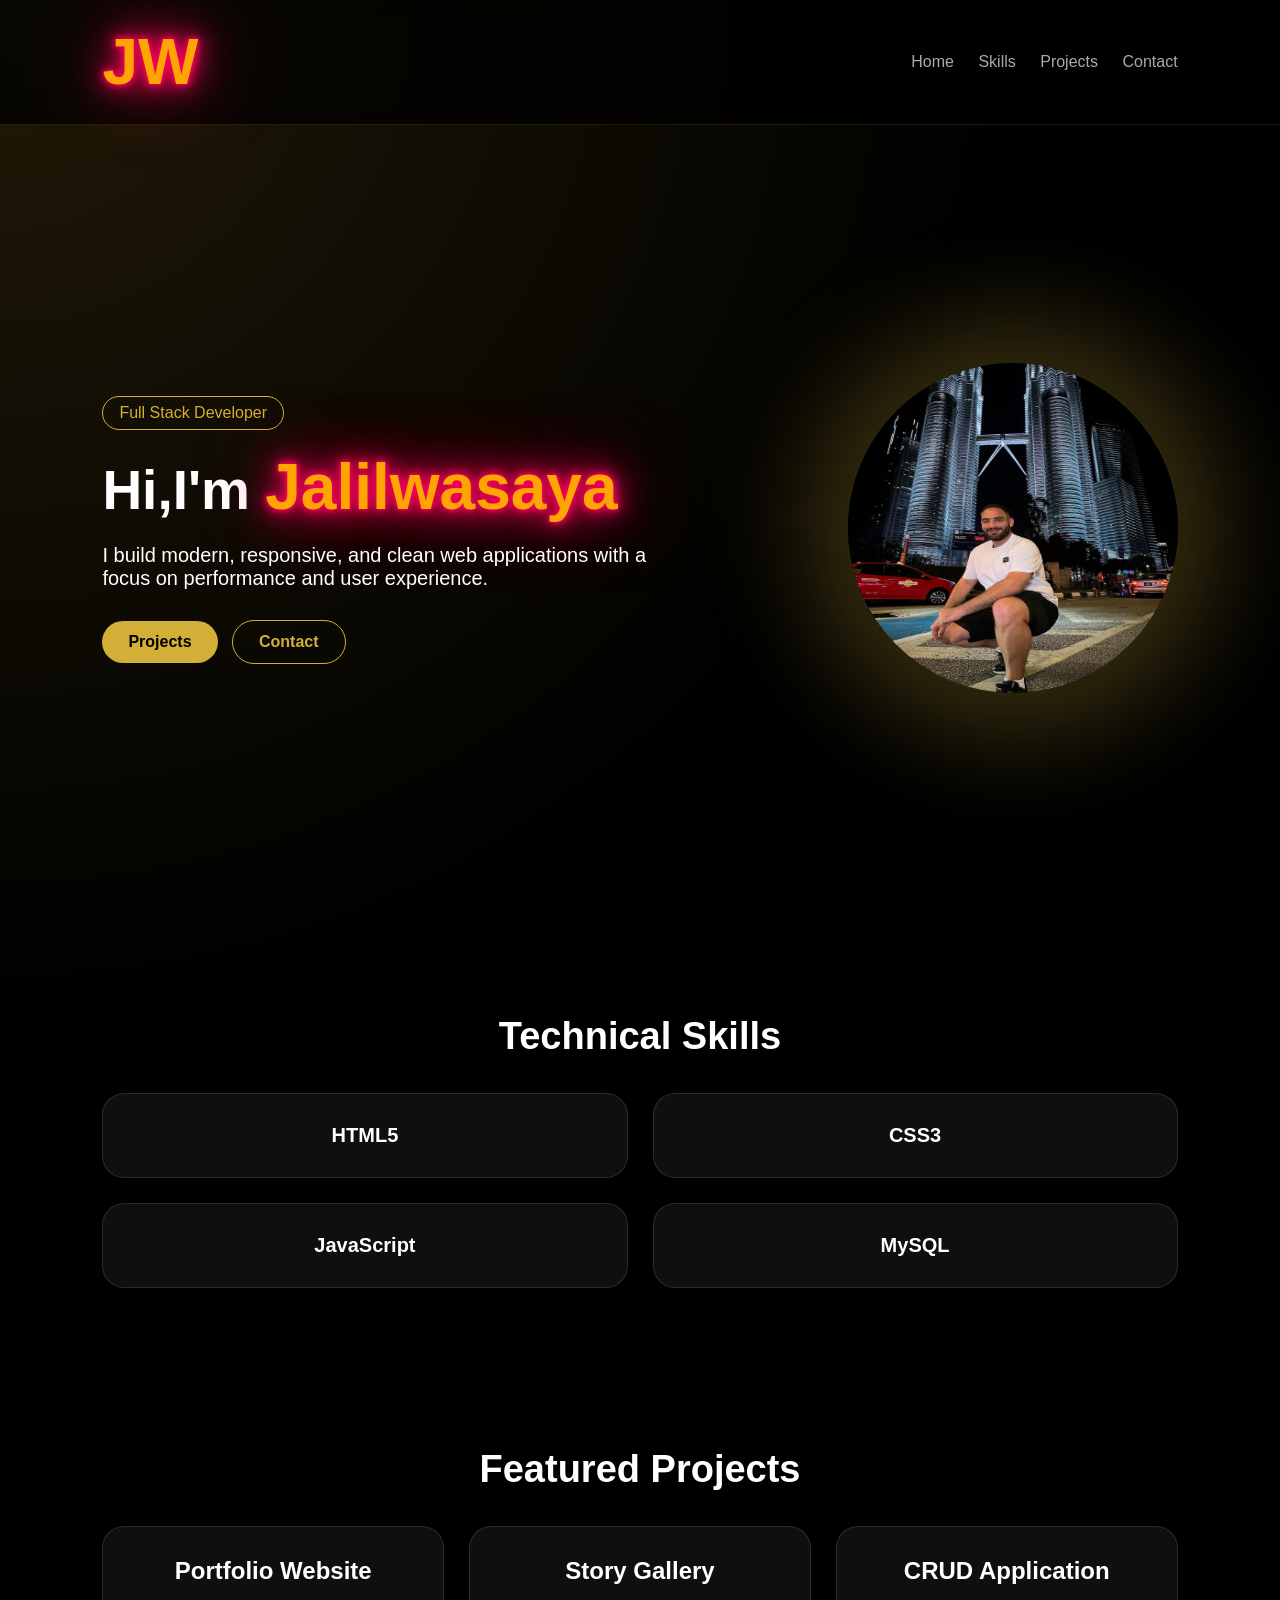
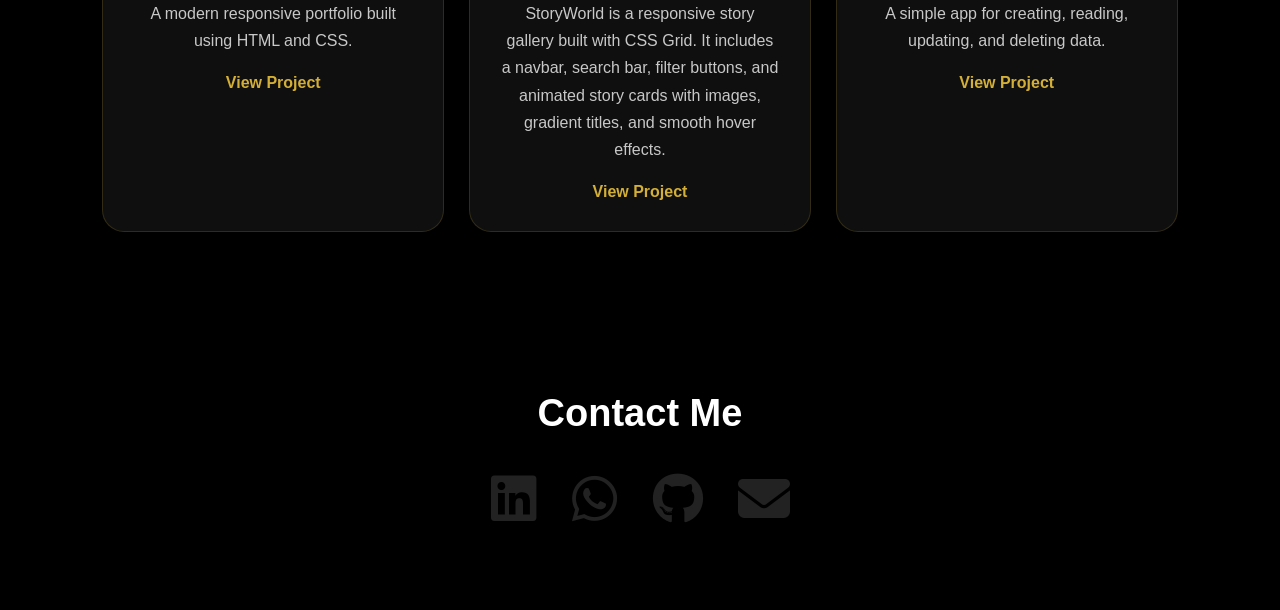
<file: index.html>
<!DOCTYPE html>
<html lang="en">

<head>
    <meta charset="UTF-8">
    <title>Jalil Portfolio</title>
    <meta name="viewport" content="width=device-width, initial-scale=1.0">

    <!-- Font Awesome -->
    <link rel="stylesheet" href="https://cdnjs.cloudflare.com/ajax/libs/font-awesome/6.5.0/css/all.min.css">

    <link rel="stylesheet" href="style.css">
</head>

<body>

    <!-- HEADER -->
    <header>
        <h1 class="neon-text">JW</h1>

        <nav>
            <a href="#home">Home</a>
            <a href="#skills">Skills</a>
            <a href="#projects">Projects</a>
            <a href="#contact">Contact</a>
        </nav>
    </header>

    <!-- HERO -->
    <section class="hero" id="home">

        <div class="hero-text">
            <span class="tag">Full Stack Developer</span>

            <div class="neon-container">
                <h1>Hi,I'm <span class="neon-text">Jalilwasaya</span></h1>
            </div>


            <p class="edit-text">
                I build modern, responsive, and clean web applications with a focus
                on performance and user experience.
            </p>

            <div class="buttons">
                <a href="#projects" class="btn gold">Projects</a>
                <a href="#contact" class="btn outline">Contact</a>
            </div>
        </div>

        <div class="hero-image">
            <img src="jalil.jpg" alt="Jalil">
        </div>

    </section>

    <!-- SKILLS -->
    <section class="skills" id="skills">
        <h2>Technical Skills</h2>

        <div class="skills-grid">
            <div class="skill-card">HTML5</div>
            <div class="skill-card">CSS3</div>
            <div class="skill-card">JavaScript</div>
            <div class="skill-card">MySQL</div>
        </div>
    </section>

    <!-- PROJECTS -->
    <section class="projects" id="projects">
        <h2>Featured Projects</h2>

        <div class="projects-grid">
            <div class="project-card">
                <h3>Portfolio Website</h3>
                <p>A modern responsive portfolio built using HTML and CSS.</p>
                <a href="#">View Project</a>
            </div>

            <div class="project-card">
                <h3>Story Gallery</h3>
                <p> StoryWorld is a responsive story gallery built with CSS Grid. It includes a
                    navbar, search bar, filter buttons, and animated story cards with images,
                    gradient titles, and smooth hover effects.</p>
                <a href="#">View Project</a>
            </div>

            <div class="project-card">
                <h3>CRUD Application</h3>
                <p>A simple app for creating, reading, updating, and deleting data.</p>
                <a href="#">View Project</a>
            </div>
        </div>
    </section>

    <!-- CONTACT -->
    <section class="contact" id="contact">
        <h2>Contact Me</h2>

        <ul>
            <li><a href="https://www.linkedin.com/in/jalil-wasaya/"><i class="fa-brands fa-linkedin"></i></a></li>
            <li><a href="https://wa.me/972597121488"><i class="fa-brands fa-whatsapp"></i></a></li>
            <li><a href="https://github.com/wasayajalil-pixel"><i class="fa-brands fa-github"></i></a></li>
            <li><a href="mailto:wasaya.jalil@gmail.com"><i class="fa-solid fa-envelope"></i></a></li>
        </ul>
    </section>

</body>

</html>
</file>
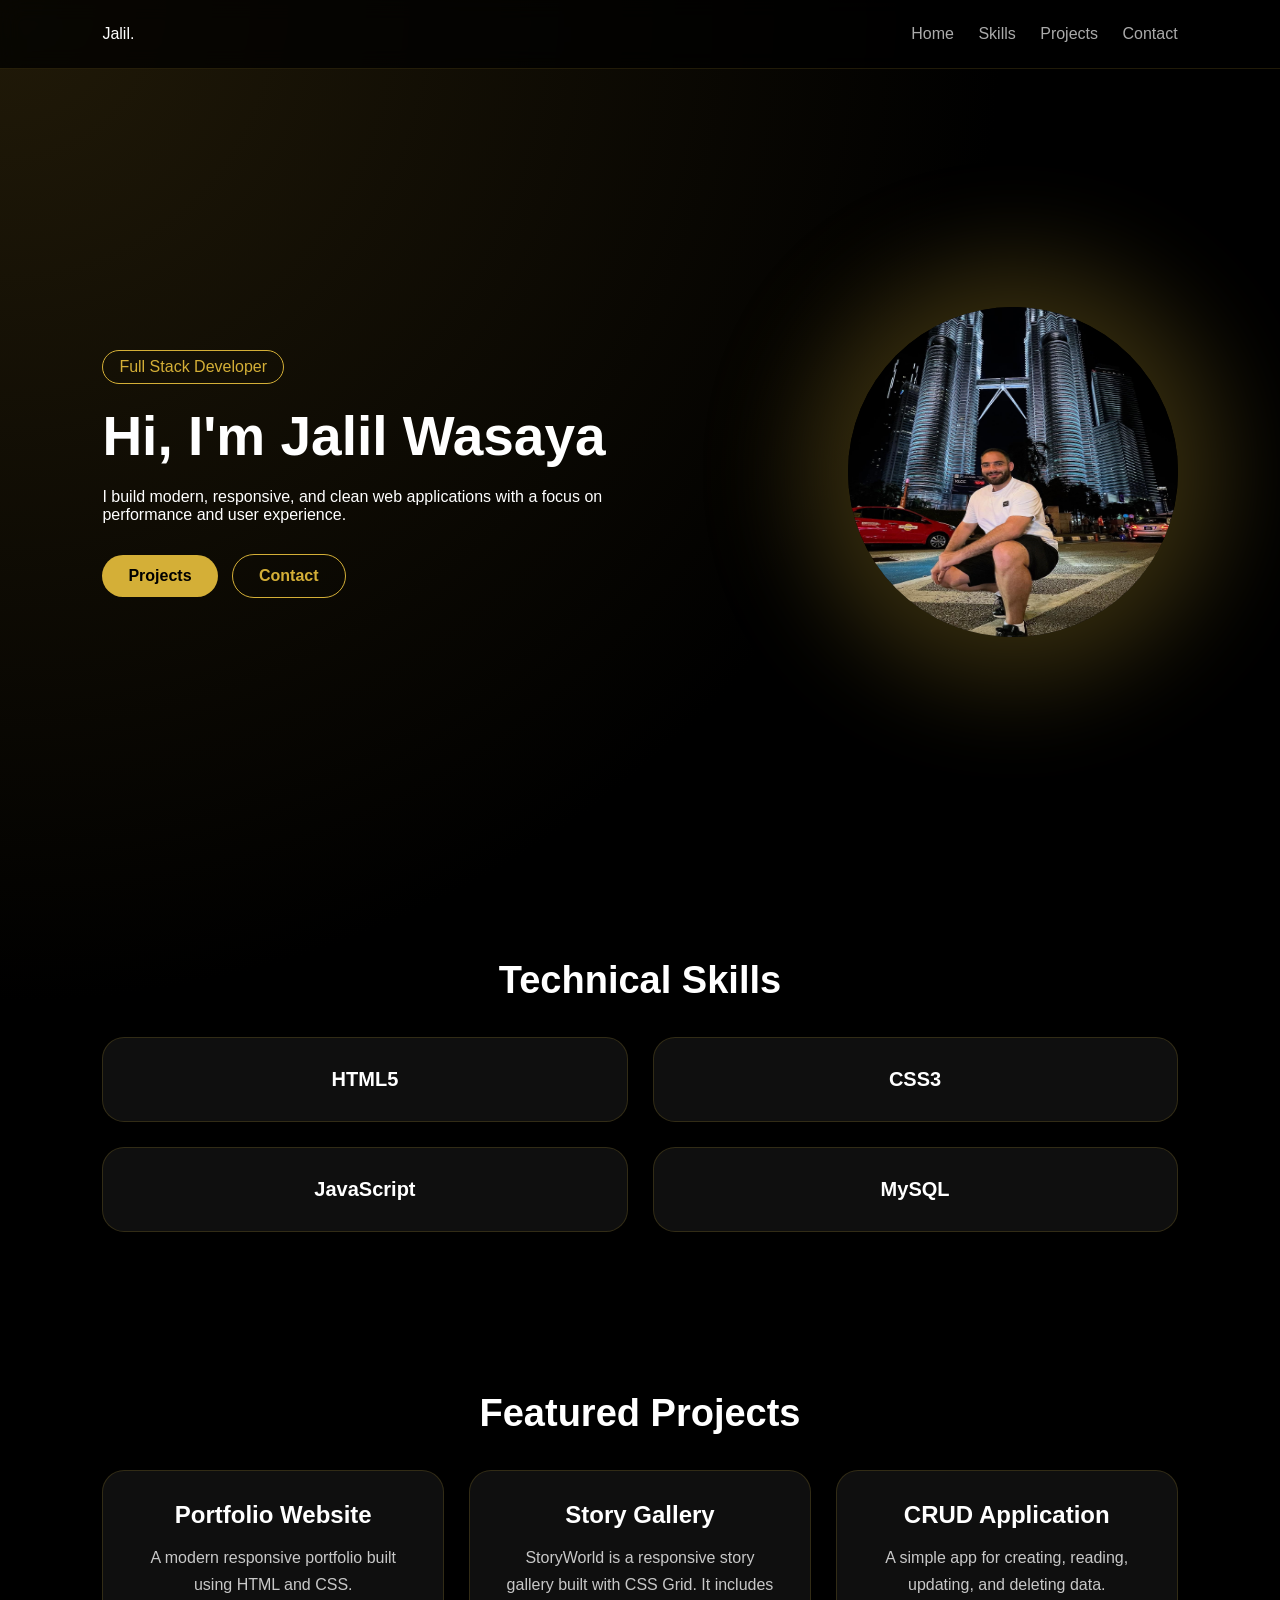
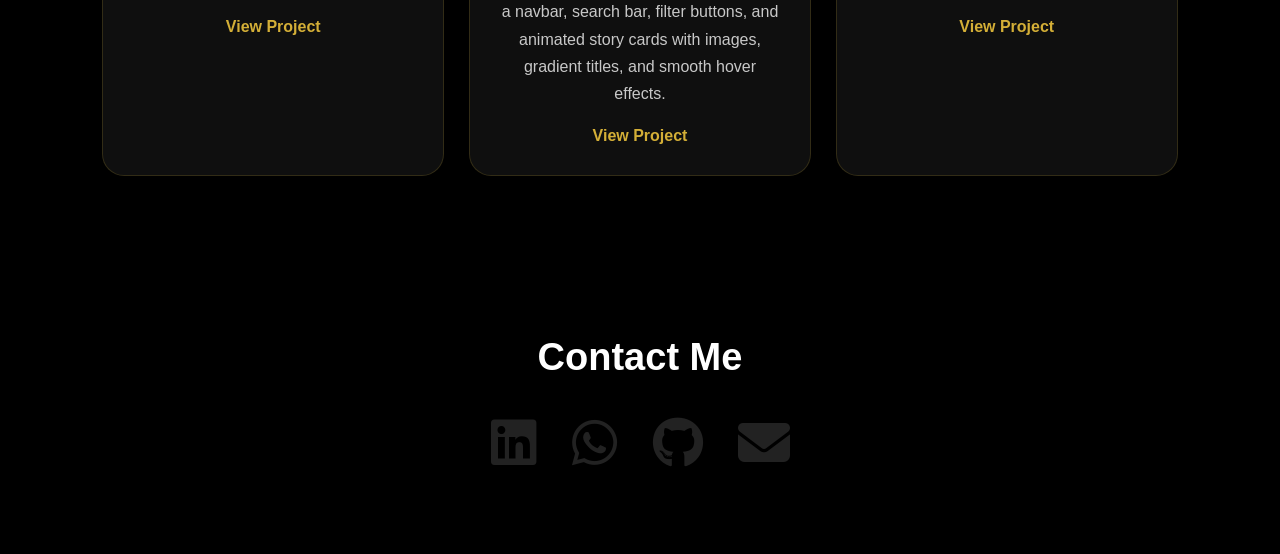
<file: portfolio.html>
<!DOCTYPE html>
<html lang="en">

<head>
    <meta charset="UTF-8">
    <title>Jalil Portfolio</title>
    <meta name="viewport" content="width=device-width, initial-scale=1.0">

    <!-- Font Awesome -->
    <link rel="stylesheet" href="https://cdnjs.cloudflare.com/ajax/libs/font-awesome/6.5.0/css/all.min.css">

    <link rel="stylesheet" href="style.css">
</head>

<body>

    <!-- HEADER -->
    <header>
        <div class="logo">Jalil<span>.</span></div>

        <nav>
            <a href="#home">Home</a>
            <a href="#skills">Skills</a>
            <a href="#projects">Projects</a>
            <a href="#contact">Contact</a>
        </nav>
    </header>

    <!-- HERO -->
    <section class="hero" id="home">

        <div class="hero-text">
            <span class="tag">Full Stack Developer</span>

            <h1>Hi, I'm <span>Jalil Wasaya</span></h1>

            <p>
                I build modern, responsive, and clean web applications with a focus
                on performance and user experience.
            </p>

            <div class="buttons">
                <a href="#projects" class="btn gold">Projects</a>
                <a href="#contact" class="btn outline">Contact</a>
            </div>
        </div>

        <div class="hero-image">
            <img src="jalil.jpg" alt="Jalil">
        </div>

    </section>

    <!-- SKILLS -->
    <section class="skills" id="skills">
        <h2>Technical Skills</h2>

        <div class="skills-grid">
            <div class="skill-card">HTML5</div>
            <div class="skill-card">CSS3</div>
            <div class="skill-card">JavaScript</div>
            <div class="skill-card">MySQL</div>
        </div>
    </section>

    <!-- PROJECTS -->
    <section class="projects" id="projects">
        <h2>Featured Projects</h2>

        <div class="projects-grid">
            <div class="project-card">
                <h3>Portfolio Website</h3>
                <p>A modern responsive portfolio built using HTML and CSS.</p>
                <a href="#">View Project</a>
            </div>

            <div class="project-card">
                <h3>Story Gallery</h3>
                <p> StoryWorld is a responsive story gallery built with CSS Grid. It includes a
                    navbar, search bar, filter buttons, and animated story cards with images,
                    gradient titles, and smooth hover effects.</p>
                <a href="#">View Project</a>
            </div>

            <div class="project-card">
                <h3>CRUD Application</h3>
                <p>A simple app for creating, reading, updating, and deleting data.</p>
                <a href="#">View Project</a>
            </div>
        </div>
    </section>

    <!-- CONTACT -->
    <section class="contact" id="contact">
        <h2>Contact Me</h2>

        <ul>
            <li><a href="https://www.linkedin.com/in/jalil-wasaya/"><i class="fa-brands fa-linkedin"></i></a></li>
            <li><a href="https://wa.me/972597121488"><i class="fa-brands fa-whatsapp"></i></a></li>
            <li><a href="https://github.com/wasayajalil-pixel"><i class="fa-brands fa-github"></i></a></li>
            <li><a href="mailto:wasaya.jalil@gmail.com"><i class="fa-solid fa-envelope"></i></a></li>
        </ul>
    </section>

</body>

</html>
</file>
<file: style.css>
* {
    margin: 0;
    padding: 0;
    box-sizing: border-box;
    font-family: "Segoe UI", sans-serif;
}

html {
    scroll-behavior: smooth;
}

body {
    background: radial-gradient(circle at top left, #211a08, #000 40%);
    color: #fff;
}

/* HEADER */
header {
    display: flex;
    justify-content: space-between;
    align-items: center;
    padding: 25px 8%;
    position: sticky;
    top: 0;
    z-index: 100;
    background: rgba(0, 0, 0, 0.75);
    backdrop-filter: blur(10px);
    border-bottom: 1px solid rgba(212, 175, 55, 0.15);
}


nav a {
    margin-left: 20px;
    color: #aaa;
    text-decoration: none;
   
}

nav a:hover {
    color: #d4af37;
}



/* HERO */
.hero {
    min-height: 90vh;
    display: flex;
    justify-content: space-between;
    align-items: center;
    padding: 80px 8%;
    gap: 50px;
}

.neon-text {
    font-size: 4rem;
    color: orange;
    text-shadow: 0 0 5px #ff005e, 0 0 10px #ff005e, 0 0 20px #ff005e, 0 0 40px #ff005e, 0 0 80px #ff005e;
    animation: glow 1.5s infinite alternate;

}

@keyframes glow {
    0% {
        text-shadow: 0 0 5px #ff005e, 0 0 10px #ff005e, 0 0 20px #ff005e, 0 0 40px #ff005e, 0 0 80px #ff005e;
    }
    100% {
        text-shadow: 0 0 10px #00d4ff, 0 0 20px #00d4ff, 0 0 40px #00d4ff, 0 0 80px #00d4ff, 0 0 160px #00d4ff;
    }
}

.hero-text {
    max-width: 550px;
}

.tag {
    display: inline-block;
    color: #d4af37;
    border: 1px solid #d4af37;
    padding: 7px 16px;
    border-radius: 25px;
    margin-bottom: 20px;
}

.hero h1 {
    font-size: 55px;
    margin-bottom: 20px;
}

.edit-text{
    font-size: 20px;
}


.buttons {
    margin-top: 30px;
}

.btn {
    display: inline-block;
    padding: 12px 26px;
    border-radius: 25px;
    text-decoration: none;
    margin-right: 10px;
    transition: 0.3s;
    font-weight: 600;
}

.btn:hover {
    transform: translateY(-4px);
}

.gold {
    background: #d4af37;
    color: #000;
}

.outline {
    border: 1px solid #d4af37;
    color: #d4af37;
}

/* PROFILE IMAGE */

.hero-image img {
    width: 330px;
    height: 330px;
    border-radius: 50%;
    box-shadow: 0 0 100px 45px rgba(212, 175, 55, 0.25);

}

/* SECTIONS */
.skills,
.projects,
.contact {
    padding: 80px 8%;
    text-align: center;
}

section h2 {
    font-size: 38px;
    margin-bottom: 35px;
}

/* SKILLS + PROJECTS */
.skills-grid {
    display: grid;
    grid-template-columns: repeat(2, 1fr);
    gap: 25px;
}

.projects-grid {
    display: grid;
    grid-template-columns: repeat(3, 1fr);
    gap: 25px;
}

.skill-card,
.project-card {
    background: rgba(255, 255, 255, 0.06);
    border: 1px solid rgba(212, 175, 55, 0.18);
    border-radius: 22px;
    padding: 30px;
    backdrop-filter: blur(12px);
    transition: 0.3s;
}

.skill-card {
    font-size: 20px;
    font-weight: 700;
}

.skill-card:hover,
.project-card:hover {
    transform: translateY(-8px);
    border-color: #d4af37;
    box-shadow: 0 15px 40px rgba(212, 175, 55, 0.12);
}

.project-card h3 {
    margin-bottom: 15px;
    font-size: 24px;
}

.project-card p {
    color: #c8c8c8;
    line-height: 1.7;
    margin-bottom: 20px;
}

.project-card a {
    color: #d4af37;
    text-decoration: none;
    font-weight: 700;
}

/* CONTACT ICONS */
.contact ul {
    display: flex;
    justify-content: center;
    flex-wrap: wrap;
    gap: 35px;
}

.contact ul li {
    list-style: none;
}

.contact ul li a {
    font-size: 52px;
    color: #222;
    position: relative;
    display: inline-block;
}

.contact ul li a::before {
    position: absolute;
    top: 0;
    left: 0;
    height: 0;
    overflow: hidden;
    transition: 0.4s;
}

.contact ul li:nth-child(1) a::before {
  content: "\f08c"; 
  font-family: "Font Awesome 6 Brands";
  color: #0077b5;
}

.contact ul li:nth-child(2) a::before {
    content: "\f232";
    font-family: "Font Awesome 6 Brands";
    color: #25D366;
}

.contact ul li:nth-child(3) a::before {
    content: "\f09b";
    font-family: "Font Awesome 6 Brands";
    color: #fff;
}

.contact ul li:nth-child(4) a::before {
    content: "\f0e0";
    font-family: "Font Awesome 6 Free";
    font-weight: 900;
    color: #d4af37;
}

.contact ul li:hover a::before {
    height: 100%;
}

/* RESPONSIVE */
@media (max-width: 900px) {
    header {
        flex-direction: column;
        gap: 18px;
    }

    nav a {
        margin: 8px;
    }

    .hero {
        flex-direction: column;
        text-align: center;
    }

    .hero h1 {
        font-size: 42px;
    }

    .skills-grid,
    .projects-grid {
        grid-template-columns: 1fr;
    }

    .hero-image {
        width: 260px;
        height: 260px;
    }
}
</file>
